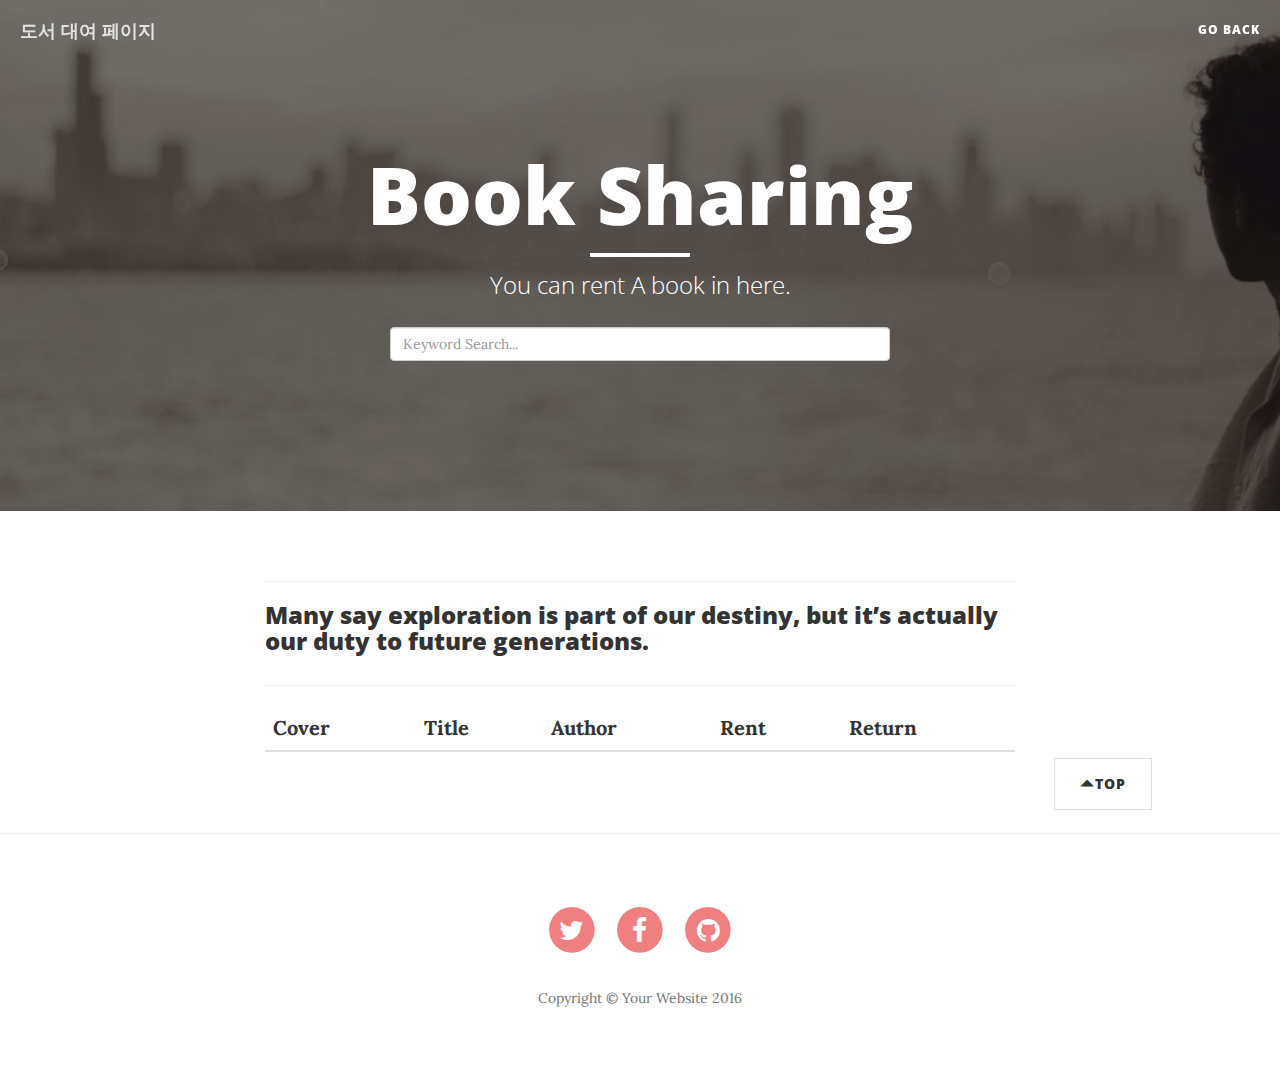
<file: share.html>
<!DOCTYPE html>
<html lang="en">

<head>

    <meta charset="utf-8">
    <meta http-equiv="X-UA-Compatible" content="IE=edge">
    <meta name="viewport" content="width=device-width, initial-scale=1">
    <meta name="description" content="">
    <meta name="author" content="">

    <title>Sunny Book Site</title>

    <!-- jQuery CDN (Bootstrap보다 먼저 위치해야 한다.) -->
    <script
            src="https://code.jquery.com/jquery-2.2.4.min.js"
            integrity="sha256-BbhdlvQf/xTY9gja0Dq3HiwQF8LaCRTXxZKRutelT44="
            crossorigin="anonymous"></script>

    <!-- Paging -->
    <script src="https://cdn.datatables.net/1.10.12/js/jquery.dataTables.min.js"></script>

    <link href="https://cdn.datatables.net/1.10.12/css/jquery.dataTables.min.css" rel="stylesheet" type="text/css">

    <!-- Bootstrap Core CSS -->
    <link href="vendor/bootstrap/css/bootstrap.min.css" rel="stylesheet">

    <!-- Theme CSS -->
    <link href="css/clean-blog.min.css" rel="stylesheet">

    <!-- Custom Fonts -->
    <link href="vendor/font-awesome/css/font-awesome.min.css" rel="stylesheet" type="text/css">
    <link href='https://fonts.googleapis.com/css?family=Lora:400,700,400italic,700italic' rel='stylesheet' type='text/css'>
    <link href='https://fonts.googleapis.com/css?family=Open+Sans:300italic,400italic,600italic,700italic,800italic,400,300,600,700,800' rel='stylesheet' type='text/css'>

    <!-- HTML5 Shim and Respond.js IE8 support of HTML5 elements and media queries -->
    <!-- WARNING: Respond.js doesn't work if you view the page via file:// -->
    <!--[if lt IE 9]>
    <script src="https://oss.maxcdn.com/libs/html5shiv/3.7.0/html5shiv.js"></script>
    <script src="https://oss.maxcdn.com/libs/respond.js/1.4.2/respond.min.js"></script>
    <![endif]-->

    <script src="js/book.js"></script>
    <script src="js/share.js"></script>

</head>

<body>

<!-- Navigation -->
<nav class="navbar navbar-default navbar-custom navbar-fixed-top">
    <div class="container-fluid">
        <!-- Brand and toggle get grouped for better mobile display -->
        <div class="navbar-header page-scroll">
            <button type="button" class="navbar-toggle" data-toggle="collapse" data-target="#bs-example-navbar-collapse-1">
                <span class="sr-only">Toggle navigation</span>
                Menu <i class="fa fa-bars"></i>
            </button>
            <a class="navbar-brand" href="share.html">도서 대여 페이지</a>
        </div>

        <!-- Collect the nav links, forms, and other content for toggling -->
        <div class="collapse navbar-collapse" id="bs-example-navbar-collapse-1">
            <ul class="nav navbar-nav navbar-right">
                <li>
                    <a id="loginUser" style="color: lightcoral"></a>
                </li>
                <li>
                    <a id="myShareBookBtn" href="#">Shared Book  <span class="badge"></span></a>
                </li>
                <li>
                    <a href="main.html">Go Back</a>
                </li>
            </ul>
        </div>
        <!-- /.navbar-collapse -->
    </div>
    <!-- /.container -->
</nav>

<!-- Page Header -->
<!-- Set your background image for this header on the line below. -->
<header class="intro-header" style="background-image: url('img/about-bg.jpg')">
    <div class="container">
        <div class="row">
            <div class="col-lg-8 col-lg-offset-2 col-md-10 col-md-offset-1">
                <div class="page-heading">
                    <h1>Book Sharing</h1>
                    <hr class="small">
                    <span class="subheading">You can rent A book in here.</span>
                    <br>
                    <input id="shareSearchKey" type="text" class="form-control" placeholder="Keyword Search..."
                           onkeyup="searchShare()" style="width:500px; margin: auto auto;">
                </div>
            </div>
        </div>
    </div>
</header>

<!-- Main Content -->
<div class="container">
    <div class="row">

        <!-- Book Share DIV -->
        <div class="col-lg-8 col-lg-offset-2 col-md-10 col-md-offset-1">
            <div id="shareDiv">
                <hr>
                <a>
                    <h3 class="post-subtitle">
                        Many say exploration is part of our destiny, but it’s actually our duty to future generations.
                    </h3>
                </a>
                <p class="post-meta todayP"></p>
                <hr>

                <div class="post-preview">
                    <div class="table-responsive searchListDiv">
                        <table class="table table-striped myTable">
                            <thead>
                            <tr>
                                <th>Cover</th>
                                <th>Title</th>
                                <th>Author</th>
                                <th>Rent</th>
                                <th>Return</th>
                            </tr>
                            </thead>
                            <tbody id="shareTable">

                            </tbody>
                        </table>
                    </div>
                    <div class="col-md-12 text-center">
                        <ul class="pagination pagination-lg pager" id="myPager"></ul>
                    </div>
                </div>
                <hr>
            </div>

        </div>

        <!-- Top Btn -->
        <ul class="pager">
            <li class="next">
                <a href="#" class="top"><span class="glyphicon glyphicon-triangle-top"></span>TOP</a>
            </li>
        </ul>

    </div>
</div>

<hr>

<!-- Footer -->
<footer>
    <div class="container">
        <div class="row">
            <div class="col-lg-8 col-lg-offset-2 col-md-10 col-md-offset-1">
                <ul class="list-inline text-center">
                    <li>
                        <a href="#">
                                <span class="fa-stack fa-lg">
                                    <i class="fa fa-circle fa-stack-2x"></i>
                                    <i class="fa fa-twitter fa-stack-1x fa-inverse"></i>
                                </span>
                        </a>
                    </li>
                    <li>
                        <a href="#">
                                <span class="fa-stack fa-lg">
                                    <i class="fa fa-circle fa-stack-2x"></i>
                                    <i class="fa fa-facebook fa-stack-1x fa-inverse"></i>
                                </span>
                        </a>
                    </li>
                    <li>
                        <a href="#">
                                <span class="fa-stack fa-lg">
                                    <i class="fa fa-circle fa-stack-2x"></i>
                                    <i class="fa fa-github fa-stack-1x fa-inverse"></i>
                                </span>
                        </a>
                    </li>
                </ul>
                <p class="copyright text-muted">Copyright &copy; Your Website 2016</p>
            </div>
        </div>
    </div>
</footer>

</body>

</html>
</file>
<file: css/clean-blog.min.css>
/*!
 * Start Bootstrap - Clean Blog v3.3.7+1 (http://startbootstrap.com/template-overviews/clean-blog)
 * Copyright 2013-2016 Start Bootstrap
 * Licensed under MIT (https://github.com/BlackrockDigital/startbootstrap/blob/gh-pages/LICENSE)
 */a,body{color:#333}

.navbar-custom .nav li a,.navbar-custom .navbar-brand,h1,h2,h3,h4,h5,h6{
    font-weight:800}
.caption,.intro-header .page-heading,.intro-header .site-heading,footer .copyright{text-align:center}body{font-family:Lora,'Times New Roman',serif;font-size:20px;-webkit-tap-highlight-color:#0085A1}.intro-header .page-heading .subheading,.intro-header .post-heading .subheading,.intro-header .site-heading .subheading,.navbar-custom,h1,h2,h3,h4,h5,h6{font-family:'Open Sans','Helvetica Neue',Helvetica,Arial,sans-serif}p{line-height:1.5;margin:30px 0}p a{text-decoration:underline}a:focus,a:hover{color:#0085A1}a img:focus,a img:hover{cursor:zoom-in}blockquote{color:#777;font-style:italic}hr.small{max-width:100px;margin:15px auto;border-width:4px;border-color:#fff}

.navbar-custom{
    position:absolute;top:0;left:0;width:100%;z-index:3}

.navbar-custom .navbar-header .navbar-toggle{color:#777;font-weight:800;text-transform:uppercase;font-size:12px}.navbar-custom .nav li a{text-transform:uppercase;font-size:12px;letter-spacing:1px}@media only screen and (min-width:768px){.navbar-custom{background:0 0;border-bottom:1px solid transparent}.navbar-custom .navbar-brand{color:#fff;padding:20px}.navbar-custom .navbar-brand:focus,.navbar-custom .navbar-brand:hover{color:rgba(255,255,255,.8)}.navbar-custom .nav li a{color:#fff;padding:20px}.navbar-custom .nav li a:focus,.navbar-custom .nav li a:hover{color:rgba(255,255,255,.8)}}@media only screen and (min-width:1170px){.navbar-custom{-webkit-transition:background-color .3s;-moz-transition:background-color .3s;transition:background-color .3s;-webkit-transform:translate3d(0,0,0);-moz-transform:translate3d(0,0,0);-ms-transform:translate3d(0,0,0);-o-transform:translate3d(0,0,0);transform:translate3d(0,0,0);-webkit-backface-visibility:hidden;backface-visibility:hidden}.navbar-custom.is-fixed{position:fixed;top:-61px;background-color:rgba(255,255,255,.9);border-bottom:1px solid #f2f2f2;-webkit-transition:-webkit-transform .3s;-moz-transition:-moz-transform .3s;transition:transform .3s}.navbar-custom.is-fixed .navbar-brand{color:#333}.navbar-custom.is-fixed .navbar-brand:focus,.navbar-custom.is-fixed .navbar-brand:hover{color:#0085A1}.navbar-custom.is-fixed .nav li a{color:#333}.navbar-custom.is-fixed .nav li a:focus,.navbar-custom.is-fixed .nav li a:hover{color:#0085A1}.navbar-custom.is-visible{-webkit-transform:translate3d(0,100%,0);-moz-transform:translate3d(0,100%,0);-ms-transform:translate3d(0,100%,0);-o-transform:translate3d(0,100%,0);transform:translate3d(0,100%,0)}}.intro-header{background:center center no-repeat;-webkit-background-size:cover;-moz-background-size:cover;background-size:cover;-o-background-size:cover;margin-bottom:50px}.intro-header .page-heading,.intro-header .post-heading,.intro-header .site-heading{padding:100px 0 50px;color:#fff}.intro-header .page-heading h1,.intro-header .site-heading h1{margin-top:0;font-size:50px}.intro-header .page-heading .subheading,.intro-header .site-heading .subheading{font-size:24px;line-height:1.1;display:block;font-weight:300;margin:10px 0 0}@media only screen and (min-width:768px){.intro-header .page-heading,.intro-header .post-heading,.intro-header .site-heading{padding:150px 0}.intro-header .page-heading h1,.intro-header .site-heading h1{font-size:80px}}.intro-header .post-heading h1{font-size:35px}.intro-header .post-heading .meta,.intro-header .post-heading .subheading{line-height:1.1;display:block}.intro-header .post-heading .subheading{font-size:24px;margin:10px 0 30px;font-weight:600}.intro-header .post-heading .meta{font-family:Lora,'Times New Roman',serif;font-style:italic;font-weight:300;font-size:20px}.intro-header .post-heading .meta a{color:#fff}@media only screen and (min-width:768px){.intro-header .post-heading h1{font-size:55px}.intro-header .post-heading .subheading{font-size:30px}}.post-preview>a{color:#333}.post-preview>a:focus,.post-preview>a:hover{text-decoration:none;color:#0085A1}.post-preview>a>.post-title{font-size:30px;margin-top:30px;margin-bottom:10px}.post-preview>a>.post-subtitle{margin:0 0 10px;font-weight:300}.post-preview>.post-meta{color:#777;font-size:18px;font-style:italic;margin-top:0}.post-preview>.post-meta>a{text-decoration:none;color:#333}.post-preview>.post-meta>a:focus,.post-preview>.post-meta>a:hover{color:#0085A1;text-decoration:underline}@media only screen and (min-width:768px){.post-preview>a>.post-title{font-size:36px}}.section-heading{font-size:36px;margin-top:60px;font-weight:700}.btn,.pager li>a,.pager li>span{font-family:'Open Sans','Helvetica Neue',Helvetica,Arial,sans-serif;text-transform:uppercase;font-weight:800;letter-spacing:1px}.caption{font-size:14px;padding:10px;font-style:italic;margin:0;display:block;border-bottom-right-radius:5px;border-bottom-left-radius:5px}footer{padding:50px 0 65px}footer .list-inline{margin:0;padding:0}footer .copyright{font-size:14px;margin-bottom:0}.floating-label-form-group{font-size:14px;position:relative;margin-bottom:0;padding-bottom:.5em;border-bottom:1px solid #eee}.floating-label-form-group input,.floating-label-form-group textarea{z-index:1;position:relative;padding-right:0;padding-left:0;border:none;border-radius:0;font-size:1.5em;background:0 0;box-shadow:none!important;resize:none}.floating-label-form-group label{display:block;z-index:0;position:relative;top:2em;margin:0;font-size:.85em;line-height:1.764705882em;vertical-align:middle;vertical-align:baseline;opacity:0;-webkit-transition:top .3s ease,opacity .3s ease;-moz-transition:top .3s ease,opacity .3s ease;-ms-transition:top .3s ease,opacity .3s ease;transition:top .3s ease,opacity .3s ease}.floating-label-form-group::not(:first-child){padding-left:14px;border-left:1px solid #eee}.floating-label-form-group-with-value label{top:0;opacity:1}.floating-label-form-group-with-focus label{color:#0085A1}form .row:first-child .floating-label-form-group{border-top:1px solid #eee}.btn{font-size:14px;border-radius:0;padding:15px 25px}.btn-lg{font-size:16px;padding:25px 35px}.btn-default:focus,.btn-default:hover{background-color:#0085A1;border:1px solid #0085A1;color:#fff}.pager{margin:20px 0 0}.pager li>a,.pager li>span{font-size:14px;padding:15px 25px;background-color:#fff;border-radius:0}

.pager li>a:focus,.pager li>a:hover{
    color:#fff;
    background-color:lightcoral;
    border:1px solid lightcoral
}

.pager .disabled>a,.pager .disabled>a:focus,.pager .disabled>a:hover,.pager .disabled>span{color:#777;background-color:#333;cursor:not-allowed}::-moz-selection{color:#fff;text-shadow:none;background:#0085A1}::selection{color:#fff;text-shadow:none;background:#0085A1}img::selection{color:#fff;background:0 0}img::-moz-selection{color:#fff;background:0 0}

i {
    color: lightcoral;
    font-size: 20px;
}

i:hover {
    color: tomato;
    font-size: 25px;
}

.searchListDiv {
    text-align: center;
}

.badge {
    background-color: lightcoral;
}

a.top {
    position: fixed;
    right: 10%;
    bottom: 10%;
    display: none;
}
</file>
